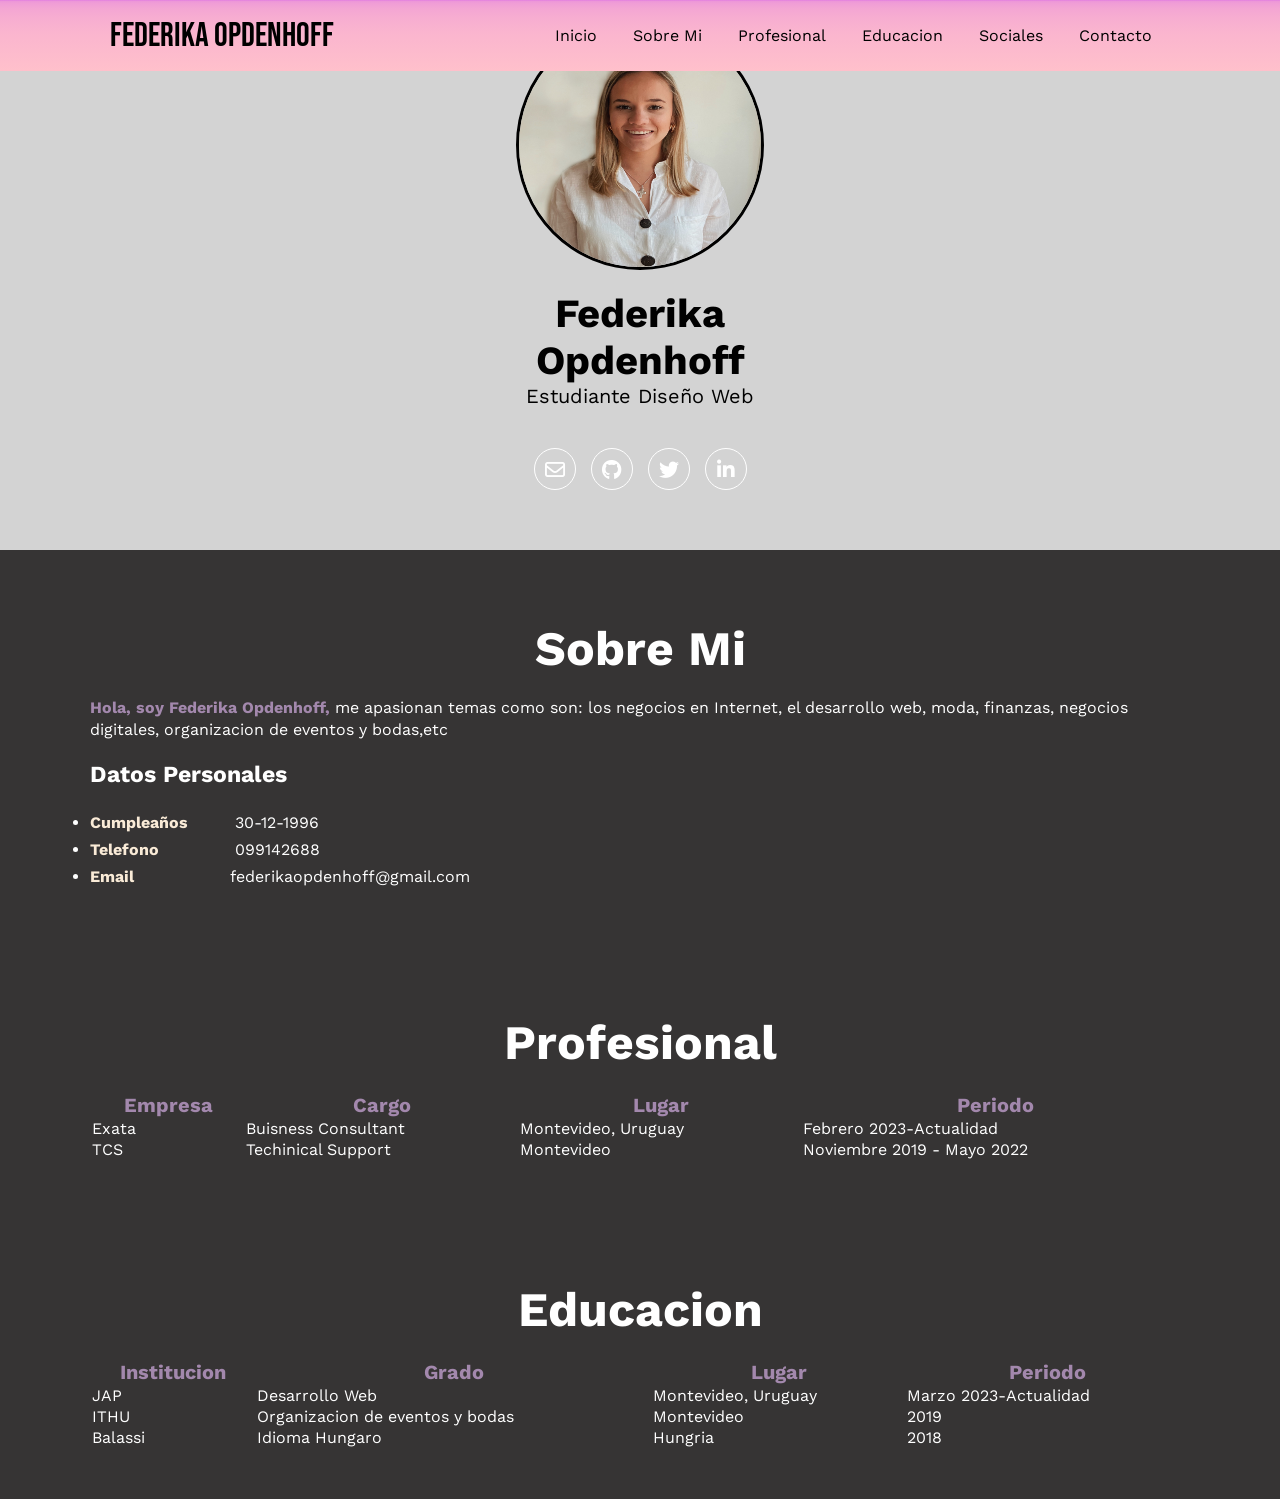
<file: index.html>
<!DOCTYPE html>
<html lang="en">
<head>
    <meta charset="UTF-8">
    <meta http-equiv="X-UA-Compatible" content="IE=edge">
    <meta name="viewport" content="width=device-width, initial-scale=1.0">
    <link rel="stylesheet" href="https://cdnjs.cloudflare.com/ajax/libs/font-awesome/6.1.2/css/all.min.css" integrity="sha512-1sCRPdkRXhBV2PBLUdRb4tMg1w2YPf37qatUFeS7zlBy7jJI8Lf4VHwWfZZfpXtYSLy85pkm9GaYVYMfw5BC1A==" crossorigin="anonymous" referrerpolicy="no-referrer" />
    <meta name="description" content="My first website">
    <title>Mi Curriculum</title>
    <link rel="stylesheet" href="estilos.css">
</head>
<body>
    <div class="contenedor-header">
        <header>
            <div class="logo">
                <a href="#">Federika Opdenhoff</a>
            </div>
            <nav id="nav">
                <ul>
                    <li><a href="#inicio">Inicio</a></li>
                    <li><a href="#sobremi">Sobre Mi</a></li>
                    <li><a href="#profesional">Profesional</a></li>
                    <li><a href="#educacion">Educacion</a></li>
                    <li><a href="#Sociales">Sociales</a></li>
                    <li><a href="#Contacto">Contacto</a></li>
                </ul>
            </nav>
            <div class="nav-responsive">
                <i class="fa-solid fa-bars"></i>

            </div>
        </header>

    </div>
    <section id="inicio" class="inicio">
        <div class="contenido-banner">
            <div class="contenedor-img">
                <img src="10793321632.jpg" class="imgRedonda" alt="">
            </div>
            <h1>Federika Opdenhoff</h1>
            <h2>Estudiante Diseño Web</h2>
            <div class="redes">
                <a href="#"><i class="fa-regular fa-envelope"></i></a>
                <a href="#"><i class="fa-brands fa-github"></i></a>
                <a href="#"><i class="fa-brands fa-twitter"></i></a>
                <a href="#"><i class="fa-brands fa-linkedin-in"></i></a>

            </div>
        </div>
    </section>
    <section id="sobremi" class="sobremi">
        <div class="contenido-seccion">
            <h2>Sobre Mi</h2>
            <p><span>Hola, soy Federika Opdenhoff,</span> me apasionan temas como son: los negocios en Internet, el desarrollo web, moda, finanzas, negocios digitales, organizacion de eventos y bodas,etc</p>
            <div class="fila">
               
                <div class="col">
                    <h3>Datos Personales</h3>
                    <ul>
                        <li>
                            <strong>Cumpleaños</strong>
                            30-12-1996
                        </li>
                        <li>
                            <strong>Telefono</strong>
                            099142688
                        </li>
                        <li>
                            <strong>Email</strong>federikaopdenhoff@gmail.com
                        </li>
                    </ul>
                </div>
                

            </div>
        </div>

    </section>
    <section class="exp" id="profesional">
        <div class="contenido-seccion">
            <h2>Profesional</h2>
            <div class="fila">
                <div class="col">
                <table>
                    <thead>
                        <tr>
                            <th><span>Empresa</span></th>
                            <th><span>Cargo</span></th>
                            <th><span>Lugar</span></th>
                            <th><span>Periodo</span></th>
                            </tr>
                    </thead>
                    <tbody>
                     <tr>
                        <td>Exata </td>
                        <td>Buisness Consultant</td>
                        <td>Montevideo, Uruguay</td>
                        <td>Febrero 2023-Actualidad</td>
                        </tr>
                
                
                        <td>TCS</td>
                        <td>Techinical Support</td>
                        <td>Montevideo</td>
                        <td>Noviembre 2019 - Mayo 2022</td>
                        </tr>
                    </tbody>
                </table>
            </div>
        </div>
    </div>
         </section>
         <section id="educacion" class="educ">
            <div class="contenido-educacion">
                <h2>Educacion</h2>
                <div class="fila">
                    <div class="col">
                    <table>
                        <thead>
                            <tr>
                                <th><span>Institucion</span></th>
                                <th><span>Grado</span></th>
                                <th><span>Lugar</span></th>
                                <th><span>Periodo</span></th>
                                </tr>
                        </thead>
                        <tbody>
                         <tr>
                            <td>JAP </td>
                            <td>Desarrollo Web</td>
                            <td>Montevideo, Uruguay</td>
                            <td>Marzo 2023-Actualidad</td>
                            </tr>
                    
                            <tr>
                            <td>ITHU</td>
                            <td>Organizacion de eventos y bodas</td>
                            <td>Montevideo</td>
                            <td> 2019 </td>
                            </tr>

                            <tr>
                                <td>Balassi</td>
                                <td>Idioma Hungaro</td>
                                <td>Hungria</td>
                                <td> 2018 </td>
                                </tr>

                        </tbody>
                    </table>
                </div>

            </div>

         </section>
</body>
</file>
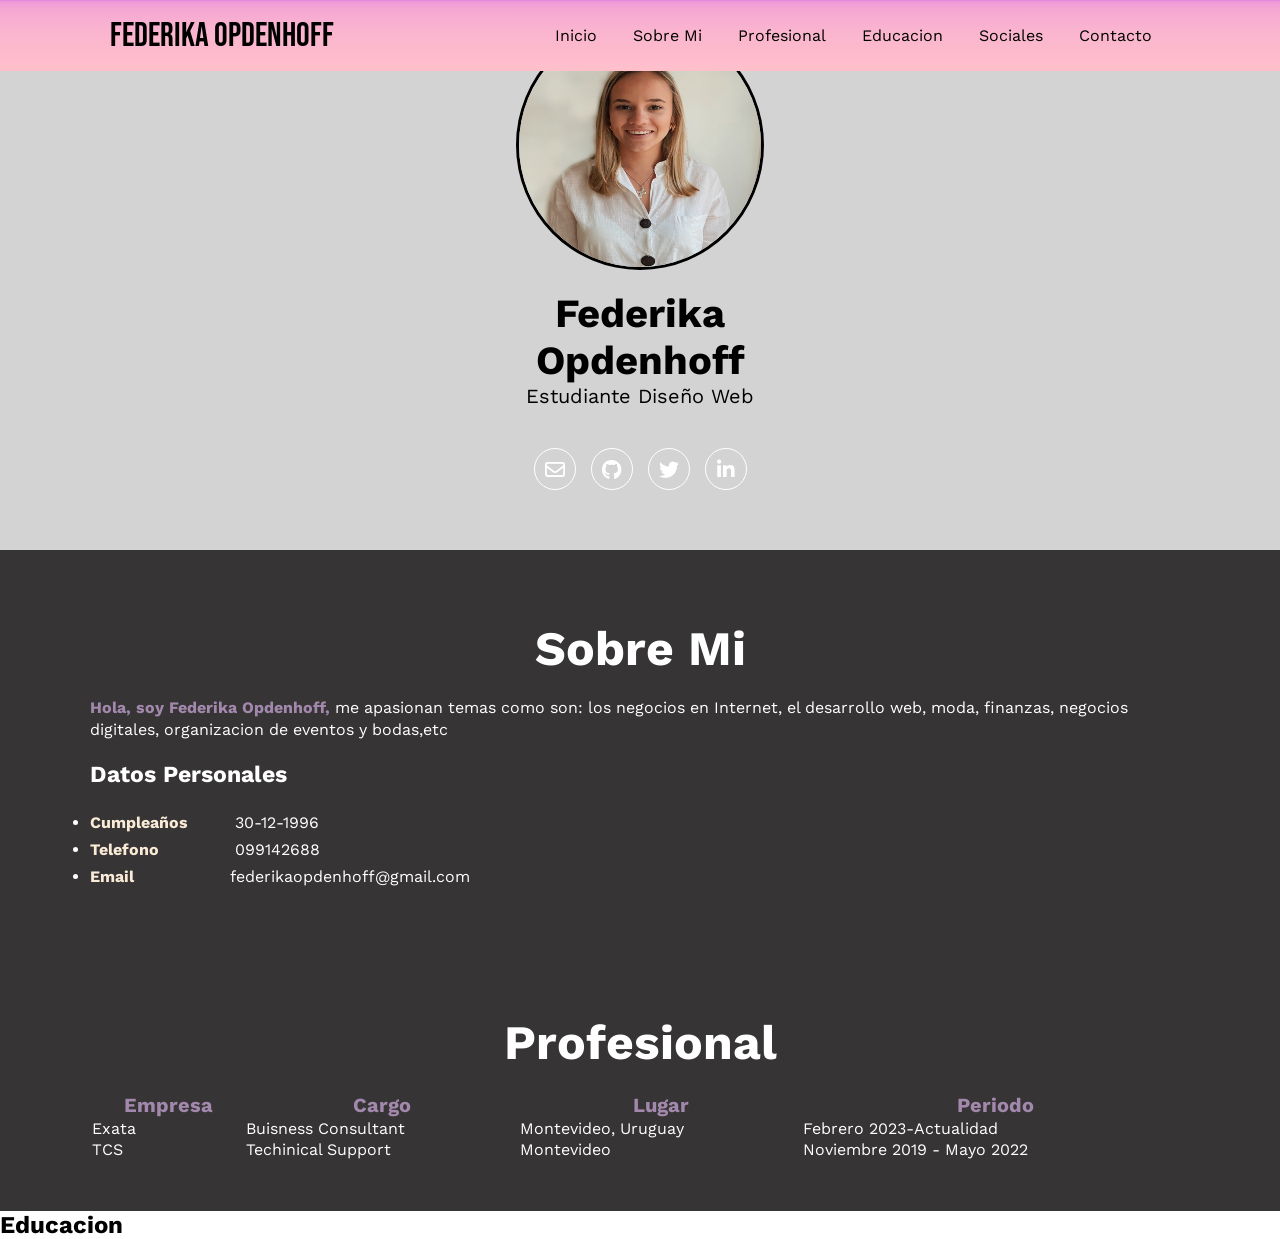
<file: index3.html>
<!DOCTYPE html>
<html lang="en">
<head>
    <meta charset="UTF-8">
    <meta http-equiv="X-UA-Compatible" content="IE=edge">
    <meta name="viewport" content="width=device-width, initial-scale=1.0">
    <link rel="stylesheet" href="https://cdnjs.cloudflare.com/ajax/libs/font-awesome/6.1.2/css/all.min.css" integrity="sha512-1sCRPdkRXhBV2PBLUdRb4tMg1w2YPf37qatUFeS7zlBy7jJI8Lf4VHwWfZZfpXtYSLy85pkm9GaYVYMfw5BC1A==" crossorigin="anonymous" referrerpolicy="no-referrer" />
    <meta name="description" content="My first website">
    <title>Mi Curriculum</title>
    <link rel="stylesheet" href="estilos24.css">
</head>
<body>
    <div class="contenedor-header">
        <header>
            <div class="logo">
                <a href="#">Federika Opdenhoff</a>
            </div>
            <nav id="nav">
                <ul>
                    <li><a href="#inicio">Inicio</a></li>
                    <li><a href="#sobremi">Sobre Mi</a></li>
                    <li><a href="#profesional">Profesional</a></li>
                    <li><a href="#educacion">Educacion</a></li>
                    <li><a href="#Sociales">Sociales</a></li>
                    <li><a href="#Contacto">Contacto</a></li>
                </ul>
            </nav>
            <div class="nav-responsive">
                <i class="fa-solid fa-bars"></i>

            </div>
        </header>

    </div>
    <section id="inicio" class="inicio">
        <div class="contenido-banner">
            <div class="contenedor-img">
                <img src="10793321632.jpg" class="imgRedonda" alt="">
            </div>
            <h1>Federika Opdenhoff</h1>
            <h2>Estudiante Diseño Web</h2>
            <div class="redes">
                <a href="#"><i class="fa-regular fa-envelope"></i></a>
                <a href="#"><i class="fa-brands fa-github"></i></a>
                <a href="#"><i class="fa-brands fa-twitter"></i></a>
                <a href="#"><i class="fa-brands fa-linkedin-in"></i></a>

            </div>
        </div>
    </section>
    <section id="sobremi" class="sobremi">
        <div class="contenido-seccion">
            <h2>Sobre Mi</h2>
            <p><span>Hola, soy Federika Opdenhoff,</span> me apasionan temas como son: los negocios en Internet, el desarrollo web, moda, finanzas, negocios digitales, organizacion de eventos y bodas,etc</p>
            <div class="fila">
               
                <div class="col">
                    <h3>Datos Personales</h3>
                    <ul>
                        <li>
                            <strong>Cumpleaños</strong>
                            30-12-1996
                        </li>
                        <li>
                            <strong>Telefono</strong>
                            099142688
                        </li>
                        <li>
                            <strong>Email</strong>federikaopdenhoff@gmail.com
                        </li>
                    </ul>
                </div>
                

            </div>
        </div>

    </section>
    <section class="exp" id="profesional">
        <div class="contenido-seccion">
            <h2>Profesional</h2>
            <div class="fila">
                <div class="col">
                <table>
                    <thead>
                        <tr>
                            <th><span>Empresa</span></th>
                            <th><span>Cargo</span></th>
                            <th><span>Lugar</span></th>
                            <th><span>Periodo</span></th>
                            </tr>
                    </thead>
                    <tbody>
                     <tr>
                        <td>Exata </td>
                        <td>Buisness Consultant</td>
                        <td>Montevideo, Uruguay</td>
                        <td>Febrero 2023-Actualidad</td>
                        </tr>
                
                
                        <td>TCS</td>
                        <td>Techinical Support</td>
                        <td>Montevideo</td>
                        <td>Noviembre 2019 - Mayo 2022</td>
                        </tr>
                    </tbody>
                </table>
            </div>
        </div>
    </div>
         </section>
         <section id="educacion" class="educ">
            <div class="educacion">
                <h2>Educacion</h2>

            </div>

         </section>
</body>
</file>
<file: estilos.css>
@import url('https://fonts.googleapis.com/css2?family=Bebas+Neue&family=Lunasima&family=Work+Sans:wght@300;400&display=swap');
*{
    box-sizing: border-box;
    font-family: 'Work Sans';
    margin: 0;
    padding: 0;
}
html{
    scroll-behavior: smooth;
}
.contenedor-header{
    background: linear-gradient(rgb(225, 123, 225), 5%, pink);
    position: fixed;
    width: 100%;
    top: 0;
    left: 0;
    z-index: 99;
}
.contenedor-header header {
    max-width: 1100px;
    margin: auto;
    display: flex;
    justify-content: space-between;
    align-items: center;
    padding: 15px 20px;
}
.contenedor-header header .logo a{
    font-family: 'Bebas Neue';
    font-size: 34px;
    color: black;
    text-decoration: none;
}
.contenedor-header header ul{
    display: flex;
    list-style: none;
}
.contenedor-header header nav ul li a{
    text-align: none;
    color: black;
    margin: 0 15px;
    padding: 3px;
    transition-timing-function: .5s;
    text-decoration: none;
}
.contenedor-header header nav ul li a:hoover{
    color: white;
}
.nav-responsive{
    background-color: #1cb698;
    color: white;
    padding: 5px 10px;
    border-radius: 5px;
    cursor: pointer;
    display: none;
}
.imgRedonda{
    width: 250px;
    height: 250px;
    border-radius: 150px;  
}
/* seccion inicio */
.inicio{
    background-color: lightgrey;
}
.inicio .contenido-banner{
    padding: 20px;
    max-width: 350px;
    margin: auto;
    text-align: center;
    border-radius: 40px;
}
.inicio .contenido-banner img{
    margin-top: 20px auto;
    border: 3px solid;
    display: block;
    width: 80%;
    margin: auto;
    border-radius: 100%;
}
.inicio .contenido-banner h1{
    margin-top: 20px;
    font-size: 40px;
}
.inicio .contenido-banner h2{
    font-size: 20px;
    font-weight: normal;
}
.inicio .contenido-banner .redes a{
    color: white;
    display: inline-block;
    text-decoration: none;
    border: 1px solid white;
    border-radius: 100%;
    width: 42px;
    height: 42px;
    line-height: 42px;
    margin: 40px 5px;
    font-size: 20px;
    transition: .3s;
}
.inicio .contenido-banner .redes a:hoover{
    background-color: blueviolet;

}
.sobremi{
    background-color: rgb(54, 52, 52);
    color: white;
    padding: 50px 20px;
}
.sobremi .contenido-seccion{
    max-width: 1100px;
    margin: auto;
}
.sobremi h2{
    font-size: 48px;
    text-align: center;
    padding: 20px 0; 
}
.sobremi .contenido-seccion p{
    font: 18px;
    line-height: 22px;
    margin-bottom: 20px;
}
.sobremi .contenido-seccion p span{
    color: #a388ad;
    font-weight: bold;
}
.sobremi .fila{
    display: flex;
}
.sobremi .fila .col{
    width: 50%;
}
.sobremi .fila .col h3{
    font-size: 23px;
    margin-bottom: 25px;
}
.sobremi .fila .col ul li{
    margin: 8px 0;
}
.sobremi .fila .col ul li strong{
    display: inline-block;
    color: antiquewhite;
    width: 140px;
}
.exp{
    background-color: rgb(54, 52, 52);
    color: white;
    padding: 50px 20px;
}
.exp .contenido-seccion{
    max-width: 1100px;
    margin: auto;
}

.exp h2{
    font-size: 48px;
    text-align: center;
    padding: 20px 0; 
    margin-bottom: auto;
}

.exp .contenido-seccion  span{
    font-size: 20px;
    color: #a388ad;
    font-weight: bold;
}
.exp .fila{
    display: flex;
}
.exp .fila .col{
    width: 100%;
}
.exp .emp{
    margin: auto;
    text-align: center;
}
.exp table{
    width: 100%;
}

.educ{
    background-color: rgb(54, 52, 52);
    color: white;
    padding: 50px 20px;
}

.educ .contenido-educacion{
    max-width: 1100px;
    margin: auto;
}

.educ h2{
    font-size: 48px;
    text-align: center;
    padding: 20px 0; 
    margin-bottom: auto;
}

.educ .contenido-educacion  span{
    font-size: 20px;
    color: #a388ad;
    font-weight: bold;
}
.educ .fila{
    display: flex;
}

.educ .fila .col{
    width: 100%;
}

.educ .emp{
    margin: auto;
    text-align: center;
}

.educ table{
    width: 100%;
}
</file>
<file: estilos24.css>
@import url('https://fonts.googleapis.com/css2?family=Bebas+Neue&family=Lunasima&family=Work+Sans:wght@300;400&display=swap');
*{
    box-sizing: border-box;
    font-family: 'Work Sans';
    margin: 0;
    padding: 0;
}
html{
    scroll-behavior: smooth;
}
.contenedor-header{
    background: linear-gradient(rgb(225, 123, 225), 5%, pink);
    position: fixed;
    width: 100%;
    top: 0;
    left: 0;
    z-index: 99;
}
.contenedor-header header {
    max-width: 1100px;
    margin: auto;
    display: flex;
    justify-content: space-between;
    align-items: center;
    padding: 15px 20px;
}
.contenedor-header header .logo a{
    font-family: 'Bebas Neue';
    font-size: 34px;
    color: black;
    text-decoration: none;
}
.contenedor-header header ul{
    display: flex;
    list-style: none;
}
.contenedor-header header nav ul li a{
    text-align: none;
    color: black;
    margin: 0 15px;
    padding: 3px;
    transition-timing-function: .5s;
    text-decoration: none;
}
.contenedor-header header nav ul li a:hoover{
    color: white;
}
.nav-responsive{
    background-color: #1cb698;
    color: white;
    padding: 5px 10px;
    border-radius: 5px;
    cursor: pointer;
    display: none;
}
.imgRedonda{
    width: 250px;
    height: 250px;
    border-radius: 150px;  
}
/* seccion inicio */
.inicio{
    background-color: lightgrey;
}
.inicio .contenido-banner{
    padding: 20px;
    max-width: 350px;
    margin: auto;
    text-align: center;
    border-radius: 40px;
}
.inicio .contenido-banner img{
    margin-top: 20px auto;
    border: 3px solid;
    display: block;
    width: 80%;
    margin: auto;
    border-radius: 100%;
}
.inicio .contenido-banner h1{
    margin-top: 20px;
    font-size: 40px;
}
.inicio .contenido-banner h2{
    font-size: 20px;
    font-weight: normal;
}
.inicio .contenido-banner .redes a{
    color: white;
    display: inline-block;
    text-decoration: none;
    border: 1px solid white;
    border-radius: 100%;
    width: 42px;
    height: 42px;
    line-height: 42px;
    margin: 40px 5px;
    font-size: 20px;
    transition: .3s;
}
.inicio .contenido-banner .redes a:hoover{
    background-color: blueviolet;

}
.sobremi{
    background-color: rgb(54, 52, 52);
    color: white;
    padding: 50px 20px;
}
.sobremi .contenido-seccion{
    max-width: 1100px;
    margin: auto;
}
.sobremi h2{
    font-size: 48px;
    text-align: center;
    padding: 20px 0; 
}
.sobremi .contenido-seccion p{
    font: 18px;
    line-height: 22px;
    margin-bottom: 20px;
}
.sobremi .contenido-seccion p span{
    color: #a388ad;
    font-weight: bold;
}
.sobremi .fila{
    display: flex;
}
.sobremi .fila .col{
    width: 50%;
}
.sobremi .fila .col h3{
    font-size: 23px;
    margin-bottom: 25px;
}
.sobremi .fila .col ul li{
    margin: 8px 0;
}
.sobremi .fila .col ul li strong{
    display: inline-block;
    color: antiquewhite;
    width: 140px;
}
.exp{
    background-color: rgb(54, 52, 52);
    color: white;
    padding: 50px 20px;
}
.exp .contenido-seccion{
    max-width: 1100px;
    margin: auto;
}

.exp h2{
    font-size: 48px;
    text-align: center;
    padding: 20px 0; 
    margin-bottom: auto;
}

.exp .contenido-seccion  span{
    font-size: 20px;
    color: #a388ad;
    font-weight: bold;
}
.exp .fila{
    display: flex;
}
.exp .fila .col{
    width: 100%;
}
.exp .emp{
    margin: auto;
    text-align: center;
}
.exp table{
    width: 100%;
}
</file>
